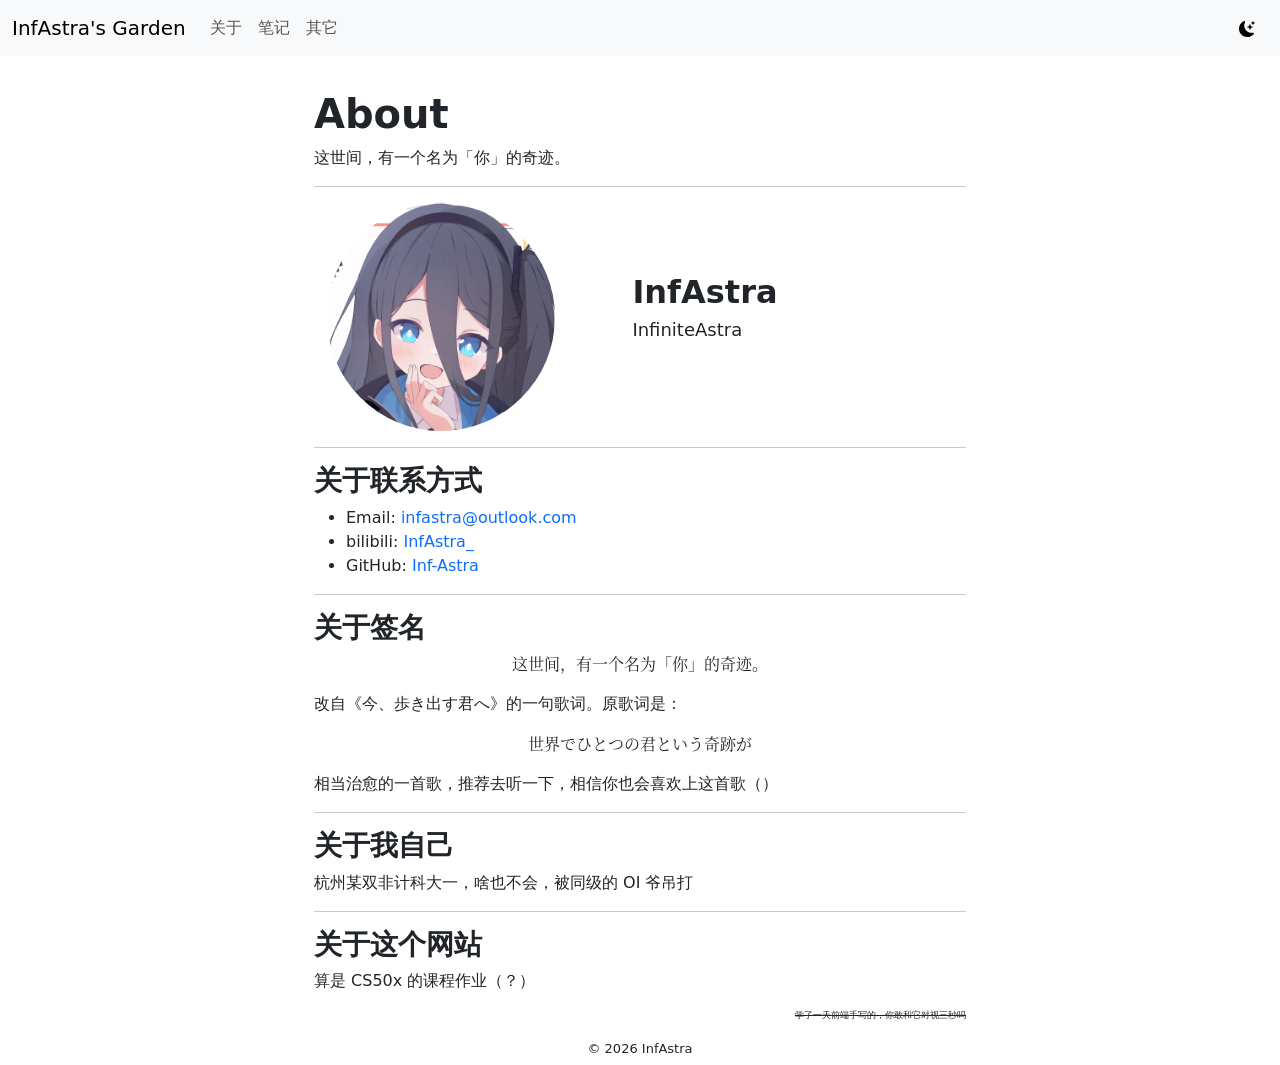
<file: about/index.html>
<!DOCTYPE html>
<html lang="zh" data-bs-theme>
    <head>
        <link href="/css/bootstrap.css" rel="stylesheet">
        <link href="/css/font.css" rel="stylesheet">
        <link href="/css/my_style.css" rel="stylesheet">
        <link href="/css/theme_btn.css" rel="stylesheet">
        <meta name="viewport" content="width=device-width, initial-scale=1.0">
        <title>About | InfAstra's Garden</title>
        <script src="/scripts/theme.js"></script>
    </head>
    <body class="d-flex flex-column min-vh-100">
        <div id="navbar"></div>
        <script>
        fetch("/scripts/navbar.html")
            .then(r => r.text())
            .then(html => document.getElementById('navbar').innerHTML = html);
        </script>
        </nav>

        <div class="container-fluid" style="max-width: min(100%, 700px);">
            <div class="container" style="margin-top: 5%;">
                <h1><b>About</b></h1>
                <a>这世间，有一个名为「你」的奇迹。</a>
                <hr>
            </div>

            <div class="container-fluid d-flex">
                <img src="/assets/images/icon.png" class="circle-image" style="max-width: 35%; margin-left: 2%;">
                <div class="container-fluid" style="max-width: 30%; margin-top: 10%; margin-left: 10%;">
                    <a style="font-size: xx-large;"><b>InfAstra</b></a>
                    <a style="font-size: large;"><br>InfiniteAstra</a>
                </div>
            </div>

            <div class="container" style="max-width: inherit;">
                <hr>
                <h3><b>关于联系方式</b></h3>
                <ul>
                    <li>Email: 
                        <a href="mailto:infastra@outlook.com" style="text-decoration: none;">infastra@outlook.com</a>
                    </li>
                    <li>bilibili: 
                        <a href="https://space.bilibili.com/496380245" style="text-decoration: none;">InfAstra_</a>
                    </li>
                        <li>GitHub: 
                        <a href="https://github.com/Inf-Astra" style="text-decoration: none;">Inf-Astra</a>
                    </li>
                </ul>

                <hr>
                <h3><b>关于签名</b></h3>
                <p style="text-align: center; font-family: noto-serif, serif">这世间，有一个名为「你」的奇迹。</p>
                <p>改自《今、歩き出す君へ》的一句歌词。原歌词是：</p>
                <p style="text-align: center; font-family: noto-serif, serif;">世界でひとつの君という奇跡が</p>
                <p>相当治愈的一首歌，推荐去听一下，相信你也会喜欢上这首歌（）</p>

                <hr>
                <h3><b>关于我自己</b></h3>
                <p>杭州某双非计科大一，啥也不会，被同级的 OI 爷吊打</p>

                <hr>
                <h3><b>关于这个网站</b></h3>
                <p>算是 CS50x 的课程作业（？）</p>
                <p style="font-size: xx-small; text-align: right;"><del>学了一天前端手写的，你敢和它对视三秒吗</del></p>
            </div>


        <footer style="text-align: center;">
            <p style="margin-bottom: 1%; font-size: small;">&#169 2026 InfAstra</p>
        </footer>
        </div>
    </body>
        <script src="../scripts/bootstrap.js"></script>
</html>
</file>
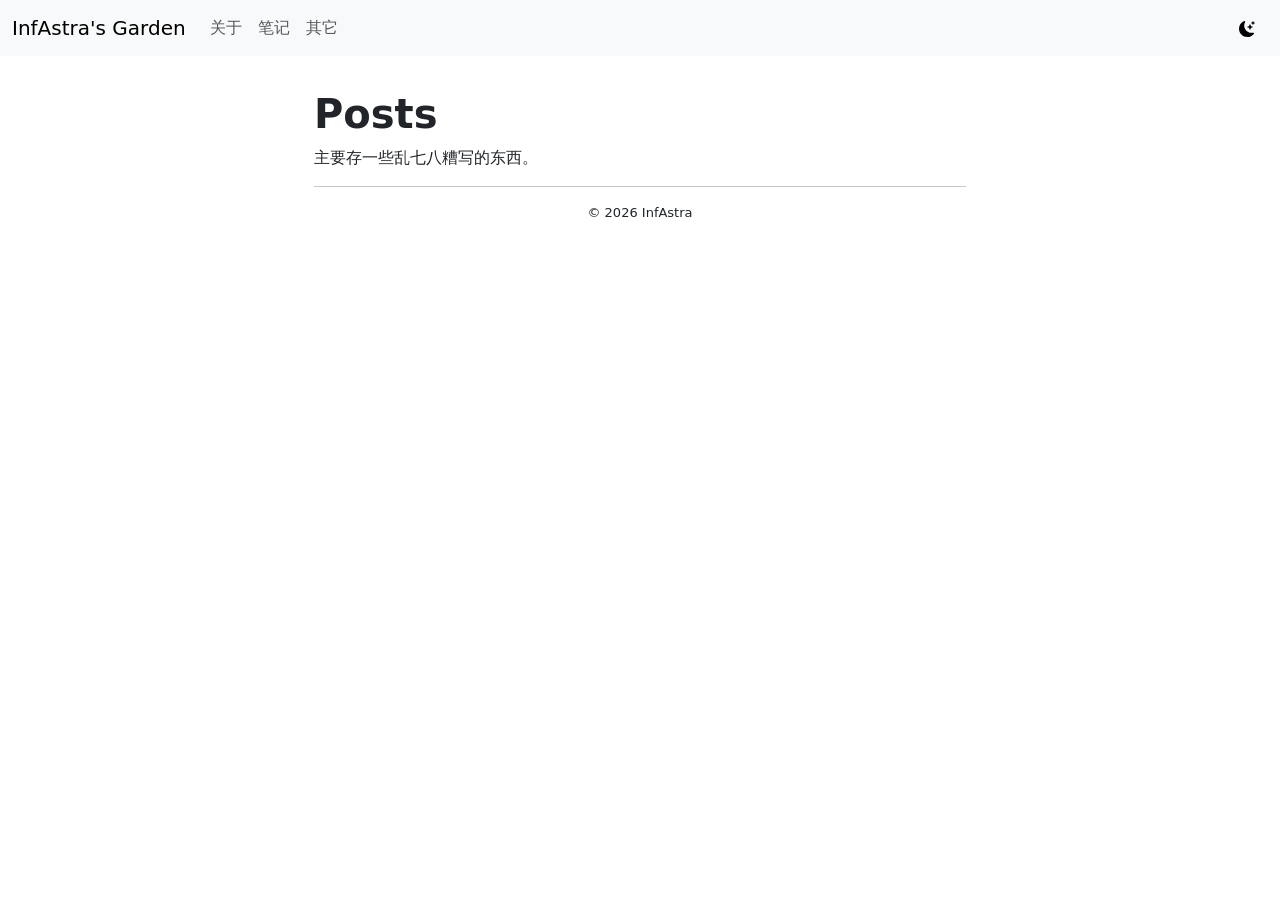
<file: posts/index.html>
<!DOCTYPE html>
<html lang="zh" data-bs-theme>
    <head>
        <link href="/css/bootstrap.css" rel="stylesheet">
        <link href="/css/theme_btn.css" rel="stylesheet">
        <link href="/css/my_style.css" rel="stylesheet">
        <meta name="viewport" content="width=device-width, initial-scale=1.0">
        <title>Posts | InfAstra's Garden</title>
        <script src="/scripts/theme.js"></script>
    </head>
    <body class="d-flex flex-column min-vh-100">
        <div id="navbar"></div>
        <script>
        fetch("/scripts/navbar.html")
            .then(r => r.text())
            .then(html => document.getElementById('navbar').innerHTML = html);
        </script>
        </nav>

        <div class="container-fluid" style="max-width: min(100%, 700px);">
            <div class="container" style="margin-top: 5%; text-align: left;">
                <h1><b>Posts</b></h1>
                <p>主要存一些乱七八糟写的东西。</p>
                <hr>
        <footer style="text-align: center;">
            <p style="margin-bottom: 1%; font-size: small;">&#169 2026 InfAstra</p>
        </footer>
        </div>
    </body>
        <script src="../scripts/bootstrap.js"></script>
</html>
</file>
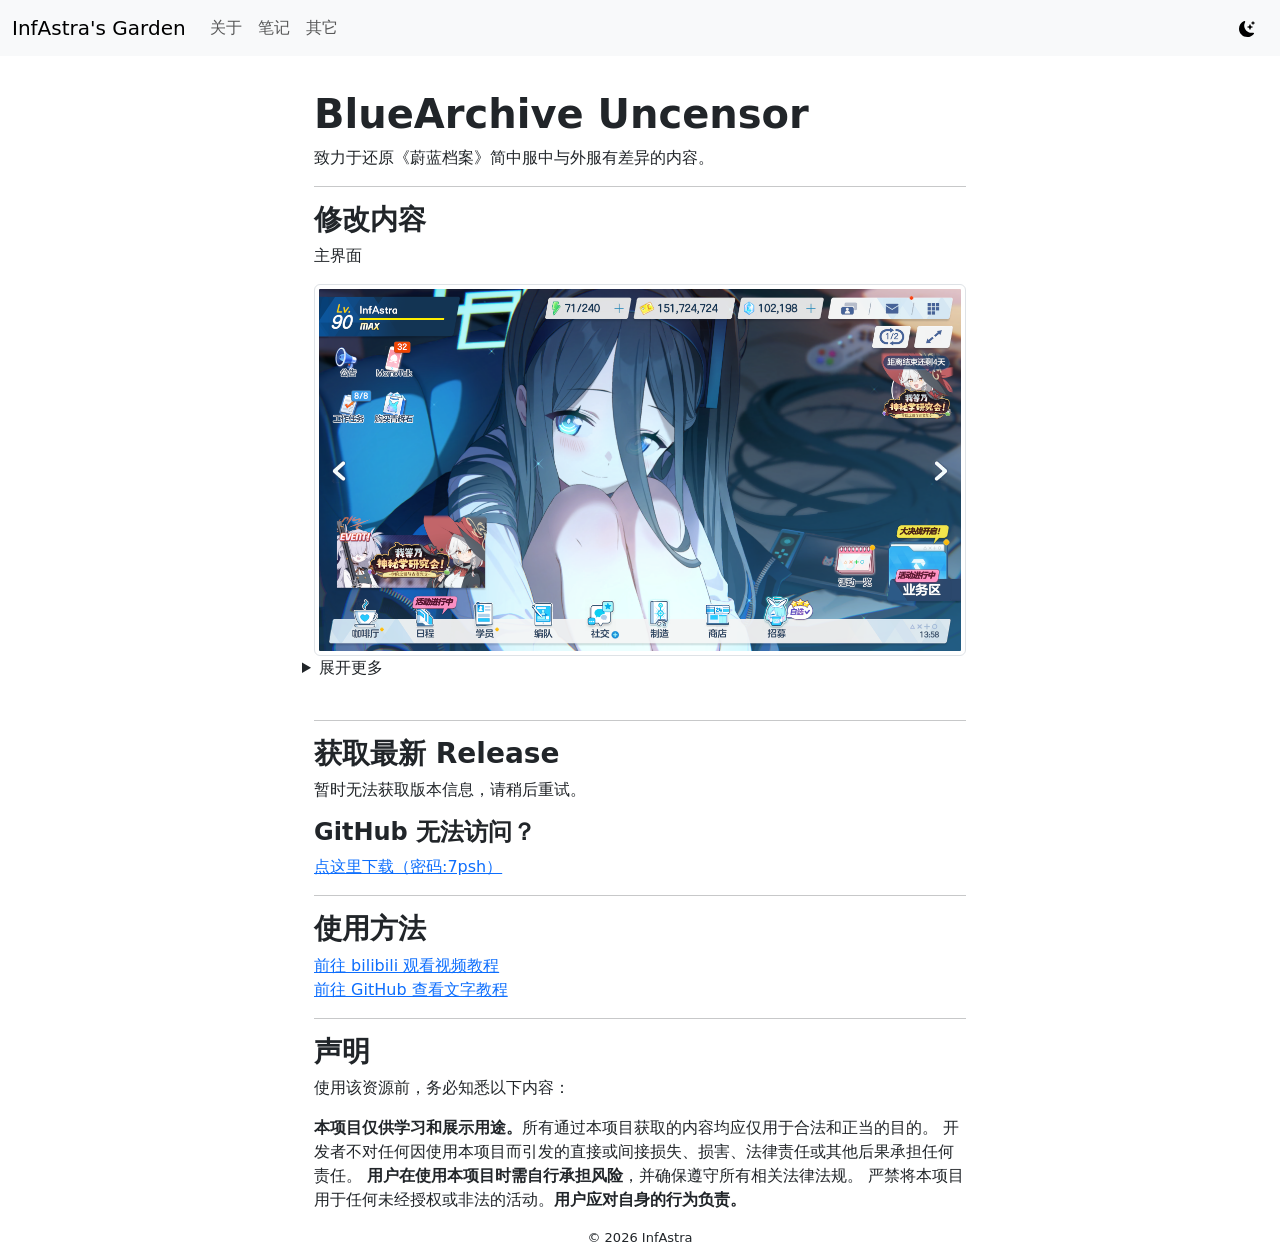
<file: uncensor-release/index.html>
<!DOCTYPE html>
<html lang="zh" data-bs-theme>
    <head>
        <link href="/css/bootstrap.css" rel="stylesheet">
        <link href="/css/theme_btn.css" rel="stylesheet">
        <meta name="viewport" content="width=device-width, initial-scale=1.0">
        <title>简介 | 《蔚蓝档案》反和谐</title>
        <script src="/scripts/theme.js"></script>
    </head>
    <body class="d-flex flex-column min-vh-100">
        <div id="navbar"></div>
        <script>
        fetch("/scripts/navbar.html")
            .then(r => r.text())
            .then(html => document.getElementById('navbar').innerHTML = html);
        </script>
        <main class="flex-grow-1">
            <div class="container-fluid" style="max-width: min(100%, 700px);">
                <div class="container" style="margin-top: 5%; text-align: left;">
                    <h1><b>BlueArchive Uncensor</b></h1>
                    <p>致力于还原《蔚蓝档案》简中服中与外服有差异的内容。</p>
                    <hr>
                </div>
                <div class="container">
                    <a id="#section1"><h3><b>修改内容</b></h3></a>
                    <p>主界面</p>
                    <img src="../assets/images/home.png" alt="home" class="img-thumbnail">
                </div>
                <details>
                    <summary>展开更多</summary>
                    <div class="content">
                        <div class="container" style="margin-top: 2%; text-align: left;">
                            <p>编队</p>
                            <img src="../assets/images/formation.png" alt="formation" class="img-thumbnail">
                            <hr>
                        </div>

                        <div class="container">
                            <p>MomoTalk 界面</p>
                            <img src="../assets/images/momotalk_2.png" alt="momotalk_2" class="img-thumbnail">
                            <hr>
                        </div>

                        <div class="container">
                            <p>战斗</p>
                            <img src="../assets/images/battle-2.png" alt="battle-2" class="img-thumbnail">
                            <a style="font-size: xx-small;"><del>骗你的，暴击了还得凹安定（</del></a>
                            <hr>
                        </div>

                        <div class="container">
                            <p>学员列表</p>
                            <img src="../assets/images/character-collect.png" alt="character-collect" class="img-thumbnail">
                            <hr>
                        </div>

                        <div class="container">
                            <p>日程</p>
                            <img src="../assets/images/schedule-2.png" alt="schedule" class="img-thumbnail">
                            <hr>
                        </div>
                        <div class="container">
                            <p>立绘（部分）</p>
                            <img src="../assets/images/character-info-2.png" alt="ch1" class="img-thumbnail">
                            <img src="../assets/images/character-1.png" alt="ch2" class="img-thumbnail">
                        </div>
                    </div>
                </details>
                <br>
                <div class="container-fluid">
                    <hr>
                    <a id="#section2"><h3><b>获取最新 Release</b></h3></a>
                    <div id="release-info">
                        <p>少女祈祷中...</p>
                    </div>
                    <h4><b>GitHub 无法访问？</b></h4>
                    <a href="https://ngtc233.lanzouq.com/b0umk0nyf">点这里下载（密码:7psh）</a>  
                    <hr>
                </div>
                <div class="container-fluid">
                    <a id="#section3"><h3><b>使用方法</b></h3></a>
                    <a href="https://www.bilibili.com/video/BV1cvng6QEcY/">前往 bilibili 观看视频教程</a>
                    <br>
                    <a href="https://github.com/InfiniteAstra/Blue-Archive-Uncensor-Reborn#%E4%B8%89%E6%9B%BF%E6%8D%A2%E6%96%B9%E6%B3%95">前往 GitHub 查看文字教程</a>
                    <hr>
                </div>
                <div class="container-fluid">
                    <a id="#section4"><h3><b>声明</b></h3></a>
                    <p>使用该资源前，务必知悉以下内容：</p>
                    <p><b>本项目仅供学习和展示用途。</b>所有通过本项目获取的内容均应仅用于合法和正当的目的。
                       开发者不对任何因使用本项目而引发的直接或间接损失、损害、法律责任或其他后果承担任何责任。
                       <b>用户在使用本项目时需自行承担风险</b>，并确保遵守所有相关法律法规。
                       严禁将本项目用于任何未经授权或非法的活动。<b>用户应对自身的行为负责。</b>
                    </p>
                </div>
            </div>
            </main>
        <footer style="text-align: center;">
            <p style="margin-bottom: 1%; font-size: small;">&#169 2026 InfAstra</p>
        </footer>
        <script src="../scripts/bootstrap.js"></script>

        <script>
        const owner = 'Inf-Astra';
        const repo = 'Blue-Archive-Uncensor-Reborn';
        
        const apiUrl = `https://api.github.com/repos/${owner}/${repo}/releases/latest`;
        const infoDiv = document.getElementById('release-info');

        fetch(apiUrl)
            .then(response => {
                if (!response.ok) {
                    throw new Error('网络请求失败或仓库不存在');
                }
                return response.json();
            })
            .then(data => {
                // 从返回的 JSON 数据中提取信息
                const version = data.tag_name || '未知版本';
                const releaseName = data.name || '';
                const releaseUrl = data.html_url;
                const publishedDate = new Date(data.published_at).toLocaleDateString('zh-CN');

                // 构建要显示的 HTML 内容
                infoDiv.innerHTML = `
                    <p><strong>最新版本：</strong> ${version} ${releaseName ? `(${releaseName})` : ''}</p>
                    <p><strong>发布日期：</strong> ${publishedDate}</p>
                    <p><a href="${releaseUrl}" target="_blank" rel="noopener noreferrer">前往 GitHub 下载</a></p>
                `;
            })
            .catch(error => {
                console.error('获取发行版信息失败:', error);
                infoDiv.innerHTML = '<p>暂时无法获取版本信息，请稍后重试。</p>';
            });
        </script>
    </body>
</html>
</file>
<file: css/font.css>
@font-face {
    font-family: "noto-serif";
    src: url("/assets/fonts/noto-serif-regular.otf") format("opentype");
    font-weight: normal;
    font-style: normal;
}
</file>
<file: css/my_style.css>
[data-bs-theme = "dark"] .vertical_line
{
  border-left: 4px solid #2F2F2F;
  padding-left: 2rem;
}

[data-bs-theme = "light"] .vertical_line
{
    border-left: 4px solid #D0D0D0;
    padding-left: 2rem;
}

.circle-image {
    border-radius: 50%; /* 圆形效果 */
    overflow: hidden;   /* 防止溢出显示 */
    object-fit: cover;  /* 保持图片比例填充容器 */
}
</file>
<file: css/theme_btn.css>
[data-bs-theme="light"] #current_theme {
    content: url("/assets/icons/moon-stars-fill.svg");
}

[data-bs-theme="dark"] #current_theme {
    content: url("/assets/icons/brightness-high.svg");
}
</file>
